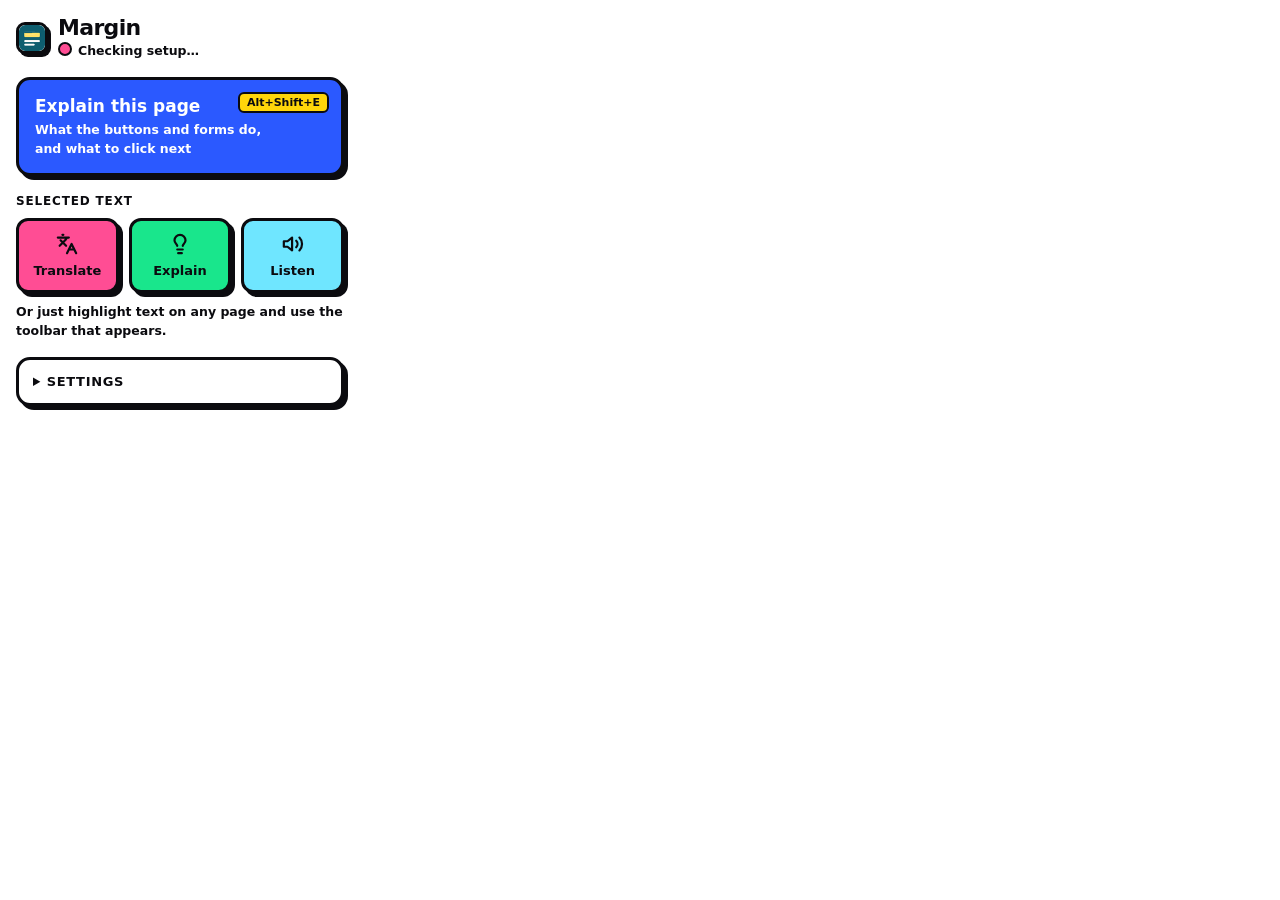
<file: popup.html>
<!doctype html>
<html lang="en">
<head>
  <meta charset="utf-8">
  <meta name="viewport" content="width=device-width, initial-scale=1">
  <title>Margin</title>
  <link rel="stylesheet" href="popup.css">
</head>
<body>
  <main>
    <header class="top">
      <img src="icons/icon48.png" width="32" height="32" alt="">
      <div>
        <h1>Margin</h1>
        <p id="state" class="state">Checking setup…</p>
      </div>
    </header>

    <button id="guide" class="primary" type="button">
      <span class="primary-title">Explain this page</span>
      <span class="primary-sub">What the buttons and forms do, and what to click next</span>
      <kbd>Alt+Shift+E</kbd>
    </button>

    <section aria-labelledby="sel-h">
      <h2 id="sel-h">Selected text</h2>
      <div class="trio">
        <button id="translate" type="button">
          <svg viewBox="0 0 24 24" aria-hidden="true"><path d="M5 8l6 6M4 14l6-6 2-3M2 5h12M7 2h1M22 22l-5-10-5 10M14 18h6"/></svg>
          Translate
        </button>
        <button id="explain" type="button">
          <svg viewBox="0 0 24 24" aria-hidden="true"><path d="M15 14c.2-1 .7-1.7 1.5-2.5 1-.9 1.5-2.2 1.5-3.5A6 6 0 0 0 6 8c0 1 .2 2.2 1.5 3.5.7.7 1.3 1.5 1.5 2.5M9 18h6M10 22h4"/></svg>
          Explain
        </button>
        <button id="listen" type="button">
          <svg viewBox="0 0 24 24" aria-hidden="true"><path d="M11 5 6 9H2v6h4l5 4V5zM15.5 8.5a5 5 0 0 1 0 7M19 5a10 10 0 0 1 0 14"/></svg>
          Listen
        </button>
      </div>
      <p class="tip">Or just highlight text on any page and use the toolbar that appears.</p>
    </section>

    <section id="result" class="result" aria-live="polite" hidden>
      <div id="resultLang" class="result-lang" hidden>
        <label for="targetLang">Translate into</label>
        <select id="targetLang"></select>
      </div>
      <p id="resultText"></p>
      <div class="result-actions" id="resultActions" hidden>
        <button id="play" type="button" class="ghost">Listen</button>
        <button id="copy" type="button" class="ghost">Copy</button>
      </div>
    </section>

    <details id="settings">
      <summary>Settings</summary>
      <div class="fields">
        <label for="language">Your language</label>
        <select id="language"></select>
        <p class="hint">Translations, explanations and page guides are written in this language.</p>

        <label>On-device AI <span class="opt">(free, no key)</span></label>
        <p id="localState" class="hint">Checking…</p>
        <button id="localBtn" type="button" class="ghost" hidden>Download model</button>

        <label for="key">Gemini API key</label>
        <input id="key" type="password" placeholder="AIza…" autocomplete="off" spellcheck="false">

        <label for="model">Model <span class="opt">(optional)</span></label>
        <input id="model" placeholder="gemini-3.8-flash" autocomplete="off" spellcheck="false">

        <div class="save-row">
          <button id="save" type="button" class="solid">Save</button>
          <span id="saved" role="status"></span>
        </div>
        <p class="hint">Short text translates and explains for free, with no key. Long text, full explanations and page guides need one. Your key stays in this browser. Free mode sends the selected text to MyMemory and dictionaryapi.dev. Selecting a single word also looks it up on Wikipedia and Wiktionary. With a key, the selected text or the page's title, headings, visible text and button labels go to Google's Gemini API (on Google's free tier, Google may use them to improve its products). Get a key at aistudio.google.com/apikey. Anything typed into form fields is never read.</p>
      </div>
    </details>
  </main>
  <script src="popup.js"></script>
</body>
</html>
</file>
<file: popup.css>
* { box-sizing: border-box; }
:root {
  color-scheme: light;
  --ink: #0b0b0f; --paper: #ffffff; --mute: #2d3240;
  --blue: #2b59ff; --pink: #ff4d94; --yellow: #ffd60a; --cyan: #6fe6ff; --green: #19e68c; --orange: #ffb23f;
  --shadow: 4px 4px 0 var(--ink);
}
body { margin: 0; width: 360px; background: var(--paper); color: var(--ink);
  font: 14px/1.5 system-ui, -apple-system, "Segoe UI", Roboto, sans-serif; }
main { padding: 16px; display: flex; flex-direction: column; gap: 16px; }
button, select, input { font: inherit; color: inherit; }
button { cursor: pointer; }
:focus-visible { outline: 3px solid var(--ink); outline-offset: 2px; }

.top { display: flex; align-items: center; gap: 10px; }
.top img { border-radius: 9px; border: 3px solid var(--ink); box-shadow: 3px 3px 0 var(--ink); background: var(--paper); }
h1 { margin: 0; font-size: 22px; font-weight: 900; letter-spacing: -.03em; line-height: 1.1; }
.state { margin: 2px 0 0; font-size: 12.5px; font-weight: 700; }
.state::before { content: ""; display: inline-block; width: 10px; height: 10px; margin-right: 6px; border-radius: 50%;
  background: var(--pink); border: 2px solid var(--ink); vertical-align: -1px; }
.state.ready::before { background: var(--green); }

.primary { position: relative; text-align: left; border: 3px solid var(--ink); border-radius: 14px; padding: 14px 16px;
  background: var(--blue); color: #fff; display: flex; flex-direction: column; gap: 2px; box-shadow: var(--shadow); }
.primary:hover { transform: translate(-2px, -2px); box-shadow: 6px 6px 0 var(--ink); }
.primary:active { transform: translate(2px, 2px); box-shadow: 0 0 0 var(--ink); }
.primary-title { font-size: 17px; font-weight: 900; }
.primary-sub { font-size: 12.5px; font-weight: 550; max-width: 230px; }
.primary kbd { position: absolute; right: 12px; top: 12px; font: 800 11px system-ui; padding: 2px 7px;
  border-radius: 6px; background: var(--yellow); color: var(--ink); border: 2px solid var(--ink); }

h2 { margin: 0 0 8px; font-size: 12px; font-weight: 900; letter-spacing: .07em; text-transform: uppercase; }
.trio { display: grid; grid-template-columns: repeat(3, 1fr); gap: 10px; }
.trio button { display: flex; flex-direction: column; align-items: center; gap: 6px; padding: 12px 4px 10px;
  border: 3px solid var(--ink); border-radius: 12px; background: var(--paper); font-size: 13px; font-weight: 800; box-shadow: var(--shadow); }
#translate { background: var(--pink); }
#explain { background: var(--green); }
#listen { background: var(--cyan); }
.trio button:hover { transform: translate(-2px, -2px); box-shadow: 6px 6px 0 var(--ink); }
.trio button:active { transform: translate(2px, 2px); box-shadow: 0 0 0 var(--ink); }
.trio svg { width: 22px; height: 22px; fill: none; stroke: var(--ink); stroke-width: 2.4; stroke-linecap: round; stroke-linejoin: round; }
.tip { margin: 10px 0 0; font-size: 12.5px; font-weight: 550; }

.result { padding: 12px 14px; border: 3px solid var(--ink); border-radius: 12px; background: var(--paper); box-shadow: var(--shadow); }
.result p { margin: 0; white-space: pre-wrap; overflow-wrap: anywhere; max-height: 240px; overflow: auto; font-weight: 550; }
.result-lang { display: flex; align-items: center; gap: 8px; margin-bottom: 10px; }
.result-lang label { margin: 0; white-space: nowrap; font-size: 12.5px; }
.result-lang select { flex: 1; min-width: 0; padding: 5px 8px; font-weight: 700; }
.result-actions { display: flex; gap: 8px; margin-top: 10px; }
.ghost { border: 2px solid var(--ink); background: var(--paper); border-radius: 9px; padding: 5px 11px; font-size: 12.5px; font-weight: 800; }
.ghost:hover { background: var(--green); }

details { background: var(--paper); border: 3px solid var(--ink); border-radius: 14px; padding: 12px 14px; box-shadow: var(--shadow); }
summary { cursor: pointer; font-size: 13px; font-weight: 900; letter-spacing: .05em; text-transform: uppercase; }
.fields { display: flex; flex-direction: column; gap: 6px; padding-top: 12px; }
label { font-size: 13px; font-weight: 800; margin-top: 4px; }
.opt { font-weight: 500; color: var(--mute); }
select, input { width: 100%; padding: 8px 10px; border: 2px solid var(--ink); border-radius: 9px; background: var(--paper); }
.hint { margin: 0; font-size: 12px; color: var(--mute); }
.save-row { display: flex; align-items: center; gap: 10px; margin-top: 6px; }
.solid { border: 2px solid var(--ink); border-radius: 9px; padding: 8px 18px; background: var(--pink); color: var(--ink); font-weight: 900; box-shadow: 3px 3px 0 var(--ink); }
.solid:hover { transform: translate(-1px, -1px); box-shadow: 4px 4px 0 var(--ink); }
.solid:active { transform: translate(2px, 2px); box-shadow: none; }
#saved { font-size: 12.5px; font-weight: 800; color: #0a7a46; }
@media (prefers-reduced-motion: no-preference) {
  .primary, .trio button, .solid, .ghost { transition: transform .08s, box-shadow .08s, background .08s; }
}
</file>
